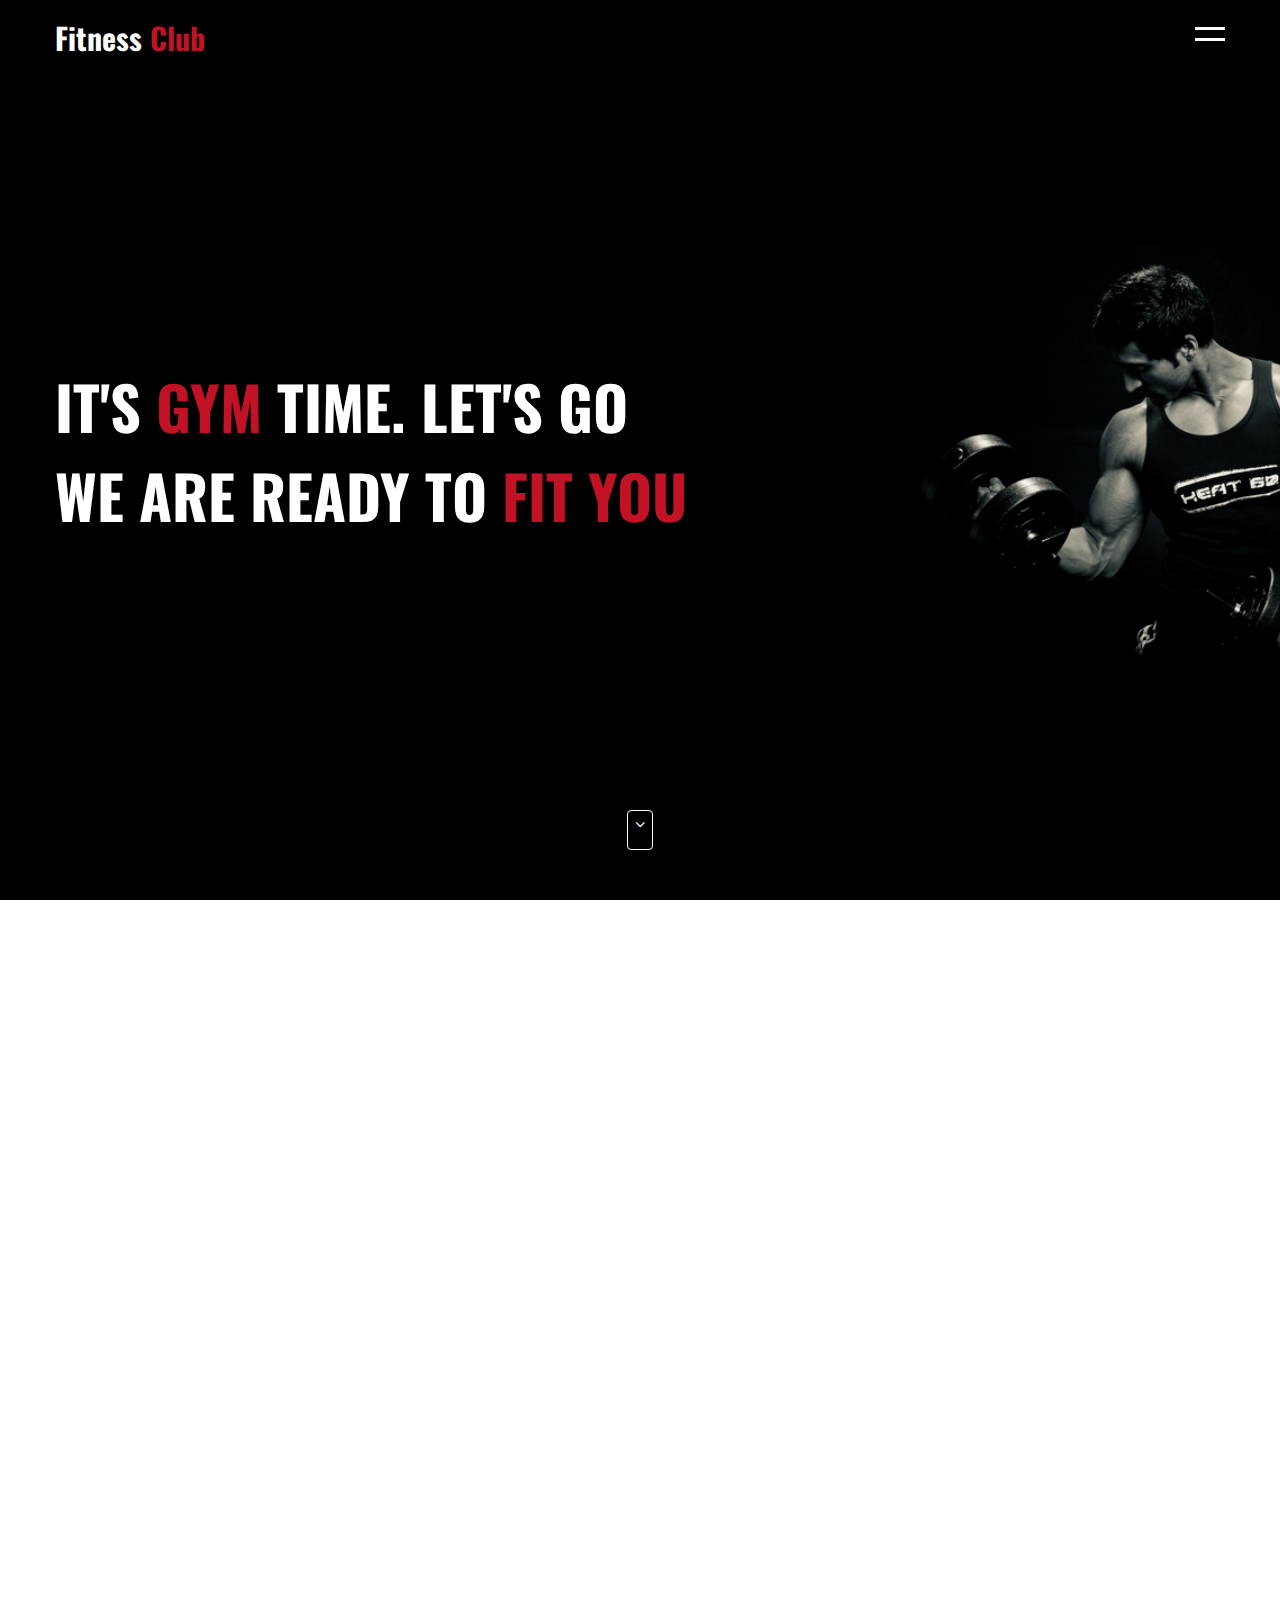
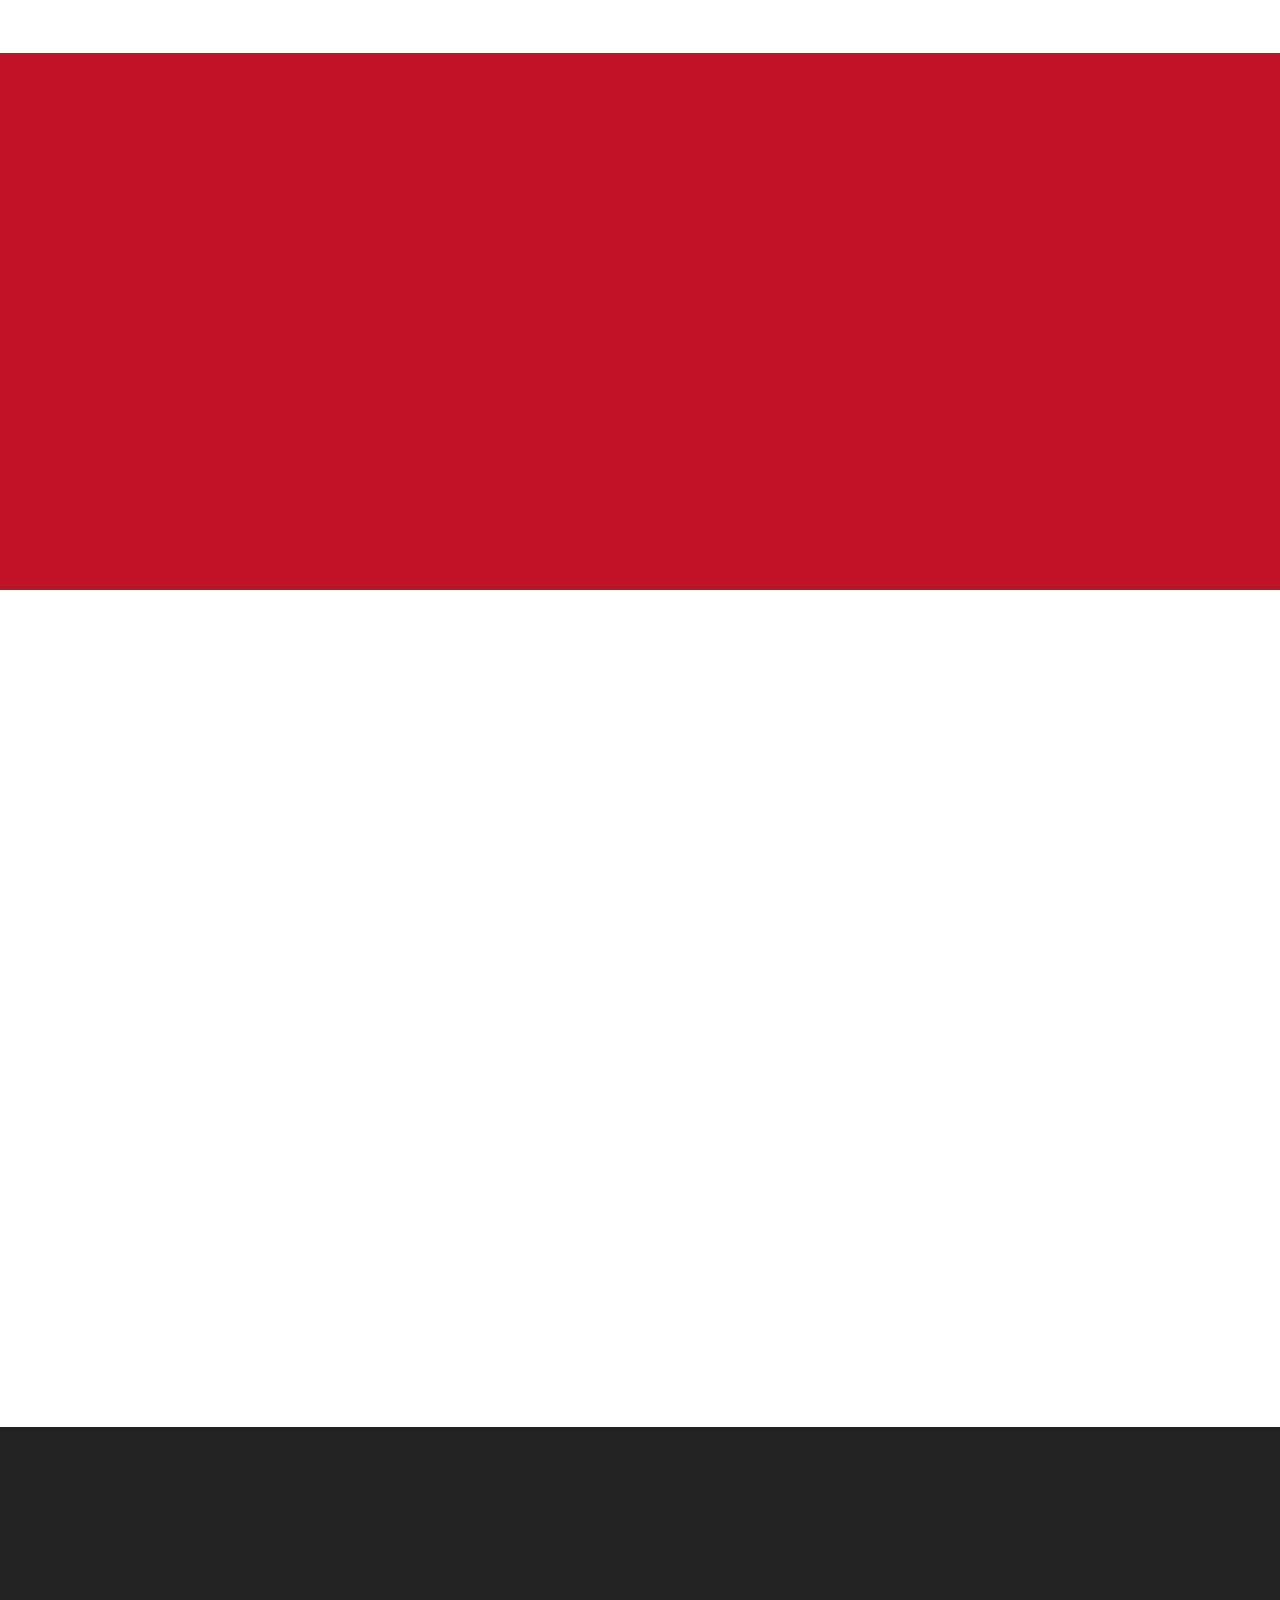
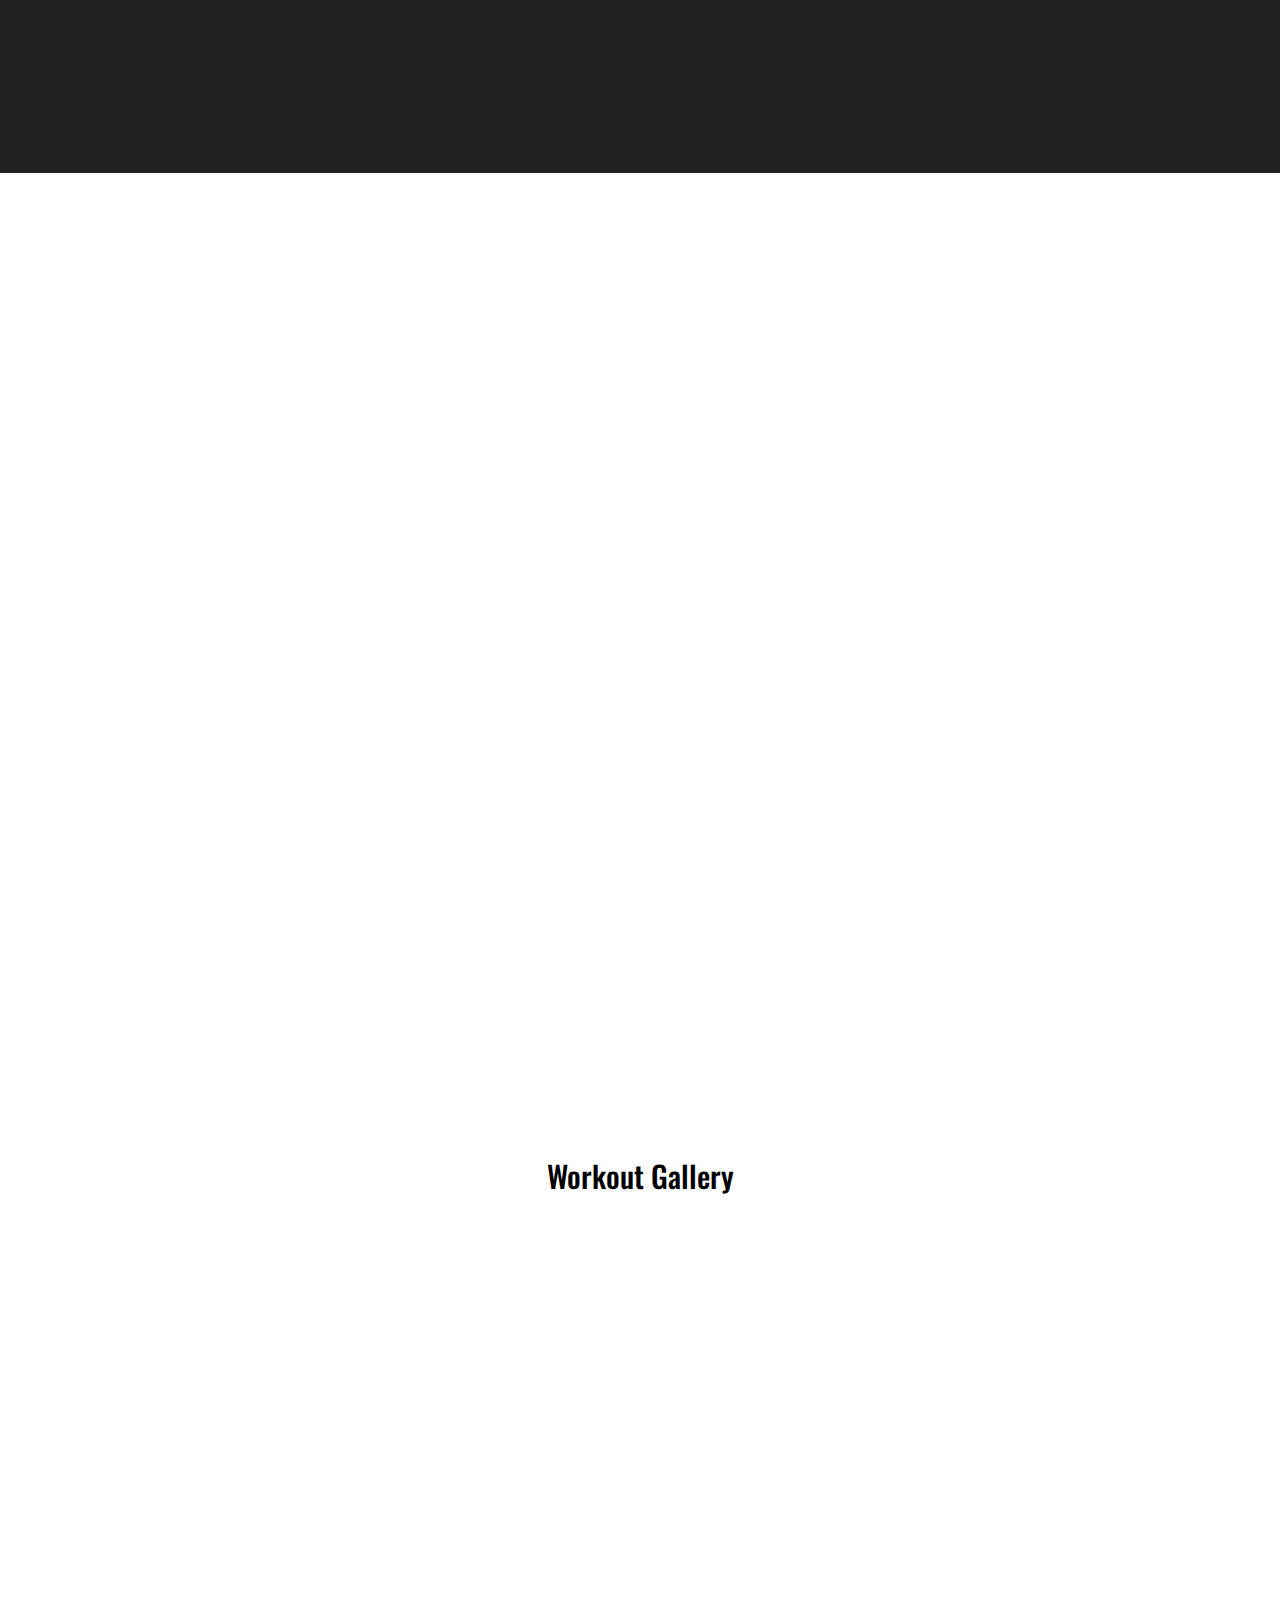
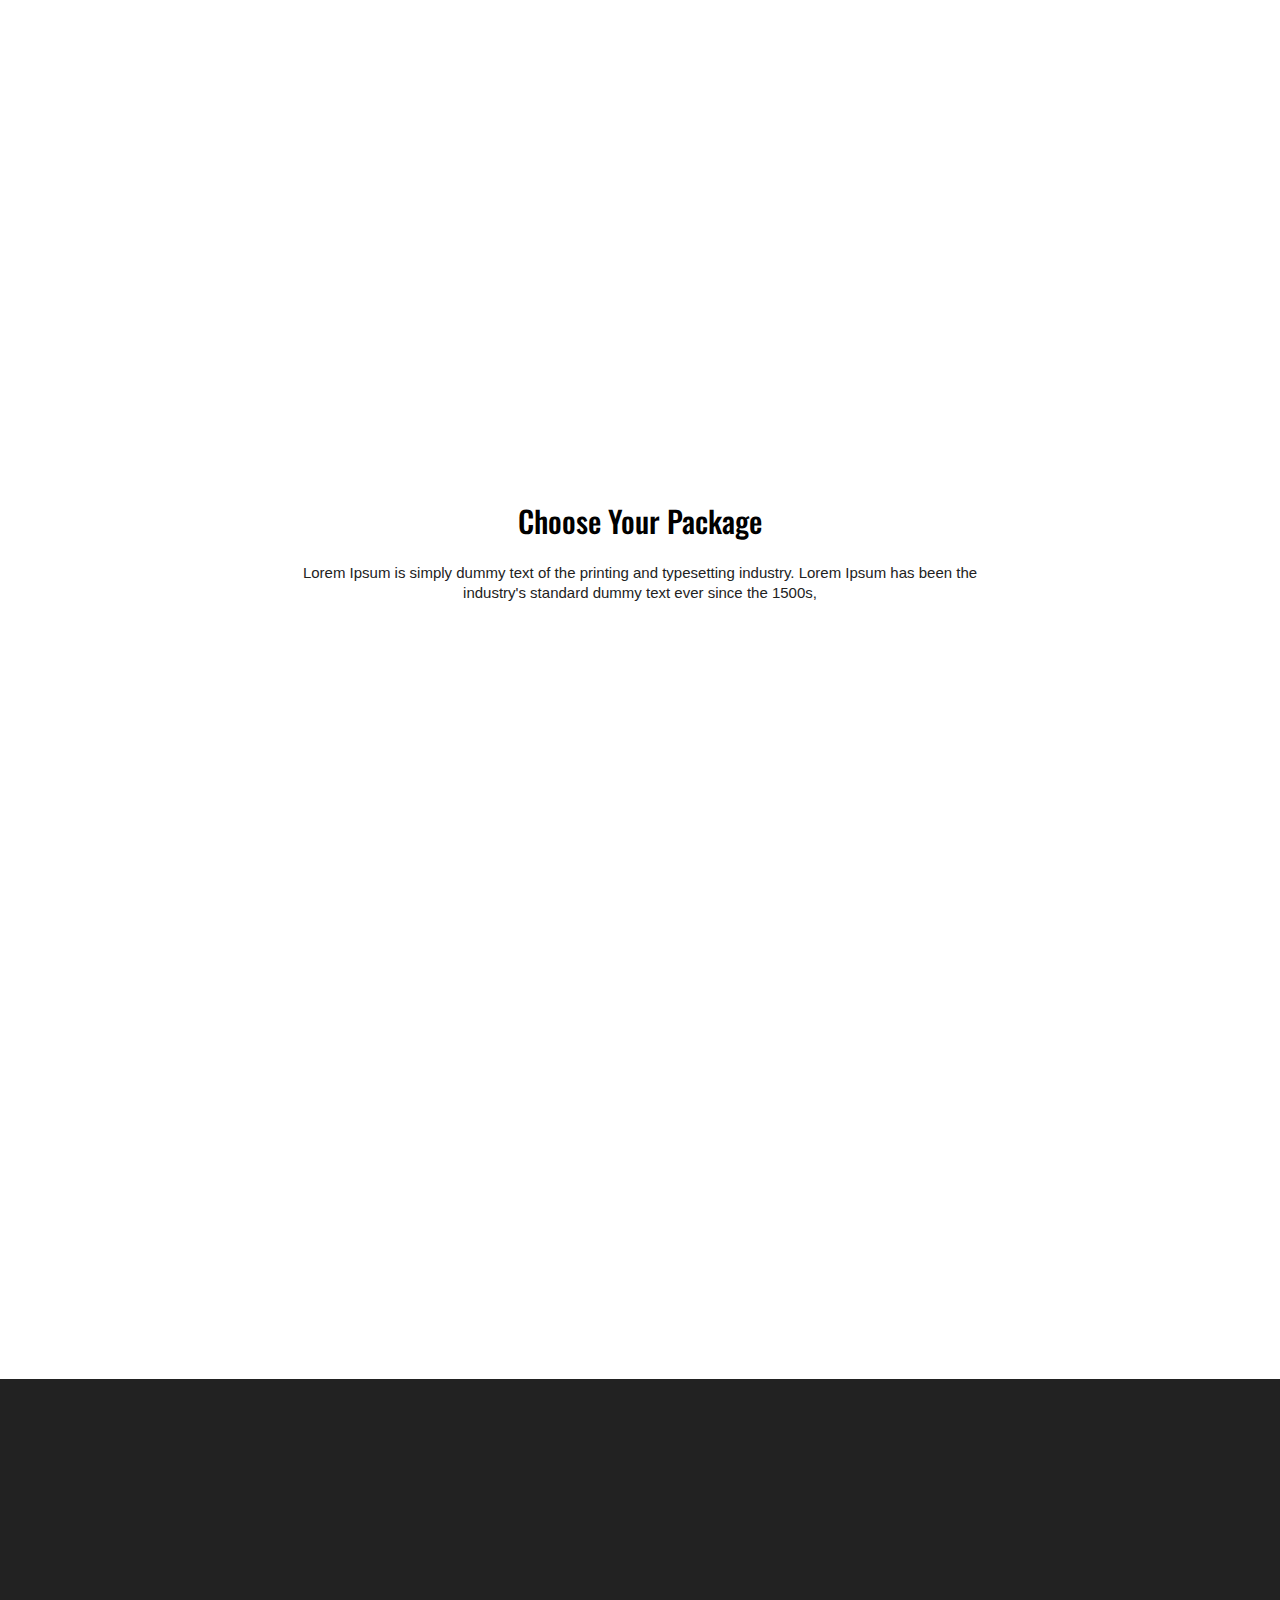
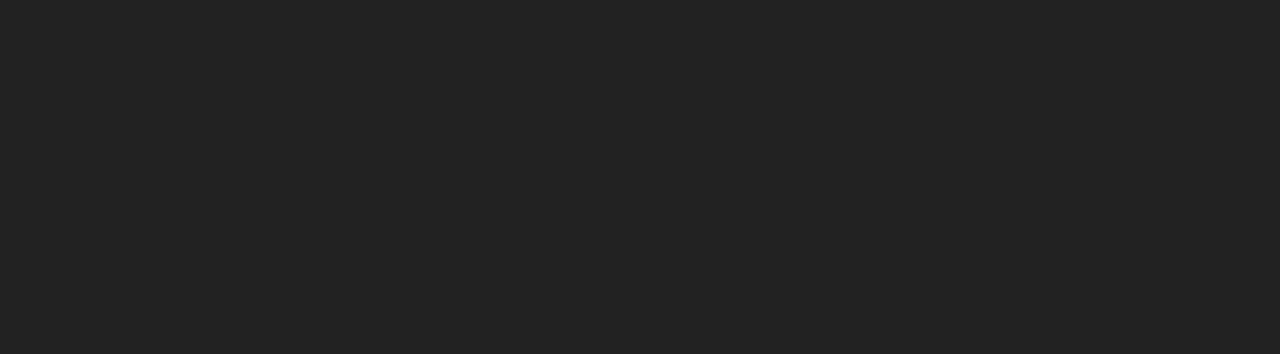
<file: gym websites'/fittness-club.html>
<!DOCTYPE html>
<html>
<head>
	<title>Gym Website Template</title>
	<meta name="viewport" content="width=device-width, initial-scale=1">
  <link rel="stylesheet" href="css/animate.css">
	<link rel="stylesheet" type="text/css" href="css/style.css">
  <style>
    .wow:first-child {
      visibility: hidden;
    }
  </style>
  
</head>
<body>
 
 <!-- Start Header  -->
 <header>
 	 <div class="container">
 	 	<div class="logo">
 	 		 <a href="">Fitness <span>Club</span></a>
 	 	</div>
 	 	<a href="javascript:void(0)" class="ham-burger">
 	       <span></span>	
 	       <span></span>
 	 	</a>
 	 	<div class="nav">
 	 		<ul>
 	 			<li><a href="#home">Home</a></li>
 	 			<li><a href="#about">About</a></li>
 	 			<li><a href="#service">Services</a></li>
 	 			<li><a href="#classes">Classes</a></li>
 	 			<li><a href="#schedule">Schedule</a></li>
 	 			<li><a href="#price">Price</a></li>
 	 			<li><a href="#contact">Contact</a></li>
 	 		</ul>
 	 	</div>
 	 </div>
 </header>
 <!-- End Header  -->

  <!-- Start Home -->
  <section class="home wow flash" id="home">
  	 <div class="container">
  	 	  <h1 class="wow slideInLeft" data-wow-delay="1s">It's <span>gym</span> time. Let's go</h1>
  	 	  <h1 class="wow slideInRight" data-wow-delay="1s">We are ready to <span>fit you</span></h1>
  	 </div>
  	  <!-- go down -->
  	      <a href="#about" class="go-down">
  	      	  <i class="fa fa-angle-down" aria-hidden="true"></i>
  	      </a>
  	  <!-- go down -->

  </section>
  <!-- End Home -->


 <!-- Start About -->
  <section class="about" id="about">
  	  <div class="container">
  	  	  <div class="content">
  	  	  	   <div class="box wow bounceInUp">
  	  	  	   	   <div class="inner">
  	  	  	   	   	   <div class="img">
  	  	  	   	   	   	  <img src="images/about1.jpg" alt="about" />
  	  	  	   	   	   </div>
                       <div class="text">
                       	   <h4>Free Consultation</h4>
                       	   <p>Lorem Ipsum is simply dummy text of the printing and typesetting industry. Lorem Ipsum has been the industry's standard dummy text ever since the 1500s, when an unknown printer took a galley of type and scrambled it to make a type specimen book. It has survived not only five centuries</p>
                       </div>
  	  	  	   	   </div>
  	  	  	   </div>
  	  	  	   	<div class="box wow bounceInUp" data-wow-delay="0.2s">
  	  	  	   	   <div class="inner">
  	  	  	   	   	   <div class="img">
  	  	  	   	   	   	  <img src="images/about2.jpg" alt="about" />
  	  	  	   	   	   </div>
                       <div class="text">
                       	   <h4>Best Training</h4>
                       	   <p>Lorem Ipsum is simply dummy text of the printing and typesetting industry. Lorem Ipsum has been the industry's standard dummy text ever since the 1500s, when an unknown printer took a galley of type and scrambled it to make a type specimen book. It has survived not only five centuries</p>
                       </div>
  	  	  	   	   </div>
  	  	  	   </div>
  	  	  	   <div class="box wow bounceInUp" data-wow-delay="0.4s">
  	  	  	   	   <div class="inner">
  	  	  	   	   	   <div class="img">
  	  	  	   	   	   	  <img src="images/about3.jpg" alt="about" />
  	  	  	   	   	   </div>
                       <div class="text">
                       	   <h4>Build Perfect Body</h4>
                       	   <p>Lorem Ipsum is simply dummy text of the printing and typesetting industry. Lorem Ipsum has been the industry's standard dummy text ever since the 1500s, when an unknown printer took a galley of type and scrambled it to make a type specimen book. It has survived not only five centuries</p>
                       </div>
  	  	  	   	   </div>
  	  	  	   </div>
  	  	  </div>
  	  </div>
  </section>
 <!-- End About -->


 <!-- Start Service -->
 <section class="service" id="service">
 	<div class="container">
 		 <div class="content">
 		 	  <div class="text box wow slideInLeft">
                  <h2>Services</h2>
                  <p>Lorem Ipsum is simply dummy text of the printing and typesetting industry. Lorem Ipsum has been the industry's standard dummy text ever since the 1500s, when an unknown printer took a galley of type and scrambled it to make a type specimen book. It has survived not only five centuries</p>
                  <p>Lorem Ipsum is simply dummy text of the printing and typesetting industry. Lorem Ipsum has been the industry's standard dummy text ever since the 1500s, when an unknown printer took a galley of type and scrambled it to make a type specimen book. It has survived not only five centuries</p>
                  <a href="" class="btn">Start Now</a>
 		 	  </div>
 		 	  <div class="accordian box wow slideInRight">
 		 	  	    <div class="accordian-container active">
 		 	  	    	<div class="head">
 		 	  	    		<h4>Cardiovascular Equipment</h4>
 		 	  	    		<span class="fa fa-angle-down"></span>
 		 	  	    	</div>
 		 	  	    	<div class="body">
 		 	  	    		<p>Lorem Ipsum is simply dummy text of the printing and typesetting industry. Lorem Ipsum has been the industry's standard dummy text ever since the 1500s, when an unknown printer took a galley of type and scrambled it to make a type specimen book. It has survived not only five centuries</p>
 		 	  	    	</div>
 		 	  	    </div>
 		 	  	    <div class="accordian-container">
 		 	  	    	<div class="head">
 		 	  	    		<h4>Strength Training Equipment</h4>
 		 	  	    		<span class="fa fa-angle-up"></span>
 		 	  	    	</div>
 		 	  	    	<div class="body">
 		 	  	    		<p>Lorem Ipsum is simply dummy text of the printing and typesetting industry. Lorem Ipsum has been the industry's standard dummy text ever since the 1500s, when an unknown printer took a galley of type and scrambled it to make a type specimen book. It has survived not only five centuries</p>
 		 	  	    	</div>
 		 	  	    </div>
 		 	  	    <div class="accordian-container">
 		 	  	    	<div class="head">
 		 	  	    		<h4>Group Fitness Class</h4>
 		 	  	    		<span class="fa fa-angle-up"></span>
 		 	  	    	</div>
 		 	  	    	<div class="body">
 		 	  	    		<p>Lorem Ipsum is simply dummy text of the printing and typesetting industry. Lorem Ipsum has been the industry's standard dummy text ever since the 1500s, when an unknown printer took a galley of type and scrambled it to make a type specimen book. It has survived not only five centuries</p>
 		 	  	    	</div>
 		 	  	    </div>
 		 	  	    <div class="accordian-container">
 		 	  	    	<div class="head">
 		 	  	    		<h4>Other Services</h4>
 		 	  	    		<span class="fa fa-angle-up"></span>
 		 	  	    	</div>
 		 	  	    	<div class="body">
 		 	  	    		<p>Lorem Ipsum is simply dummy text of the printing and typesetting industry. Lorem Ipsum has been the industry's standard dummy text ever since the 1500s, when an unknown printer took a galley of type and scrambled it to make a type specimen book. It has survived not only five centuries</p>
 		 	  	    	</div>
 		 	  	    </div>
 		 	  </div>
 		 </div>
 	</div>
 </section>
 <!-- End Service -->

<!-- Start Classes -->
<section class="classes" id="classes">
	<div class="container">
		 <div class="content">
		 	  <div class="box img wow slideInLeft">
		 	  	 <img src="images/class2.png" alt="classes" />
		 	  </div>
		 	  <div class="box text wow slideInRight">
		 	  	 <h2>Our Classes</h2>
		 	  	 <p>Lorem Ipsum is simply dummy text of the printing and typesetting industry. Lorem Ipsum has been the industry's standard dummy text ever since the 1500s, when an unknown printer took a galley of type and scrambled it to make a type specimen book. It has survived not only five centuries,</p>
		 	  	<div class="class-items">
		 	  	 <div class="item wow bounceInUp">
                     <div class="item-img">
                     	 <img src="images/class1.jpg" alt="classes" />
                     	 <div class="price">
                     	 	 $99
                     	 </div>
                     </div>
                     <div class="item-text">
                     	  <h4>Stretching Training</h4>
                     	  <p>Lorem Ipsum is simply dummy text of the printing and typesetting industry.</p>
                     	  <a href="">Get Details</a>
                     </div>
		 	  	 </div>
		 	  	 <div class="item wow bounceInUp">
                     <div class="item-text">
                     	  <h4>Stretching Training</h4>
                     	  <p>Lorem Ipsum is simply dummy text of the printing and typesetting industry.</p>
                     	  <a href="">Get Details</a>
                     </div>
                     <div class="item-img">
                     	 <img src="images/class1.jpg" alt="classes" />
                     	 <div class="price">
                     	 	 $99
                     	 </div>
                     </div>
		 	  	 </div>
		 	  	</div>
		 	  </div>
		 </div>
	</div>
</section>
<!-- End Classes -->

<!-- Start Today -->
 <section class="start-today">
 	<div class="container">
 		 <div class="content">
 		 	  <div class="box text wow slideInLeft">
 		 	  	 <h2>Start Your Training Today</h2>
 		 	  	 <p>Lorem Ipsum is simply dummy text of the printing and typesetting industry. Lorem Ipsum has been the industry's standard dummy text ever since the 1500s, when an unknown printer took a galley of type and scrambled it to make a type specimen book. It has survived not only five centuries,</p>
 		 	  	 <a href="" class="btn">Start Now</a>
 		 	  </div>
 		 	  <div class="box img wow slideInRight">
 		 	  	 <img src="images/gallery4.jpg" alt="start today" />
 		 	  </div>

 		 </div>
 	</div>
 </section>
<!-- End Start Today -->

<!-- Start Schedule -->
  <section class="schedule" id="schedule">
  	 <div class="container">
  	 	  <div class="content">
  	 	  	   <div class="box text wow slideInLeft">
  	 	  	   	   <h2>Classes Schedule</h2>
  	 	  	   	   <p>
  	 	  	   	   	Lorem Ipsum is simply dummy text of the printing and typesetting industry. Lorem Ipsum has been the industry's standard dummy text ever since the 1500s, when an unknown printer took a galley of type and scrambled it to make a type specimen book. It has survived not only five centuries,
  	 	  	   	   </p>
  	 	  	   	   <img src="images/schedule1.png" alt="schedule" />
  	 	  	   </div>
  	 	  	   <div class="box timing wow slideInRight">
                   <table class="table">
                   	 <tbody>
                   	 	<tr>
                   	 		<td class="day">Monday</td>
                   	 		<td><strong>9:00 AM</strong></td>
                   	 		<td>Body Building <br/> 9:00 to 10:00 AM</td>
                   	 		<td>Room No:210</td>
                   	 	</tr>
                   	 	<tr>
                   	 		<td class="day">Tuesday</td>
                   	 		<td><strong>9:00 AM</strong></td>
                   	 		<td>Body Building <br/> 9:00 to 10:00 AM</td>
                   	 		<td>Room No:210</td>
                   	 	</tr>
                   	 	<tr>
                   	 		<td class="day">Wednesday</td>
                   	 		<td><strong>9:00 AM</strong></td>
                   	 		<td>Body Building <br/> 9:00 to 10:00 AM</td>
                   	 		<td>Room No:210</td>
                   	 	</tr>
                   	 	<tr>
                   	 		<td class="day">Thursday</td>
                   	 		<td><strong>9:00 AM</strong></td>
                   	 		<td>Body Building <br/> 9:00 to 10:00 AM</td>
                   	 		<td>Room No:210</td>
                   	 	</tr>
                   	 	<tr>
                   	 		<td class="day">Friday</td>
                   	 		<td><strong>9:00 AM</strong></td>
                   	 		<td>Body Building <br/> 9:00 to 10:00 AM</td>
                   	 		<td>Room No:210</td>
                   	 	</tr>
                   	 	<tr>
                   	 		<td class="day">Saturday</td>
                   	 		<td><strong>9:00 AM</strong></td>
                   	 		<td>Body Building <br/> 9:00 to 10:00 AM</td>
                   	 		<td>Room No:210</td>
                   	 	</tr>
                   	 </tbody>
                   </table>
  	 	  	   </div>
  	 	  </div>
  	 </div>
  </section>
<!-- End Schedule -->

<!-- Start Gallery -->
  <section class="gallery" id="gallery">
  	 <h2>Workout Gallery</h2>
  	<div class="content">
  		 <div class="box wow slideInLeft">
  		 	 <img src="images/gallery1.jpg" alt="gallery" />
  		 </div>
  		 <div class="box wow slideInRight">
  		 	 <img src="images/gallery2.jpg" alt="gallery" />
  		 </div>
  		 <div class="box wow slideInLeft">
  		 	 <img src="images/gallery3.jpg" alt="gallery" />
  		 </div>
  		 <div class="box wow slideInRight">
  		 	 <img src="images/gallery4.jpg" alt="gallery" />
  		 </div>
  	</div>
  </section>
<!-- End Gallery -->

 <!-- Start Price -->
  <section class="price-package" id="price">
  	 <div class="container">
  	 	  <h2>Choose Your Package</h2>
  	 	  <p class="title-p">Lorem Ipsum is simply dummy text of the printing and typesetting industry. Lorem Ipsum has been the industry's standard dummy text ever since the 1500s, </p>
  	 	  <div class="content">
  	 	  	  <div class="box wow bounceInUp">
  	 	  	  	  <div class="inner">
  	 	  	  	  	   <div class="price-tag">
  	 	  	  	  	   	  $59/Month
  	 	  	  	  	   </div>
  	 	  	  	  	   <div class="img">
  	 	  	  	  	   	 <img src="images/price1.jpg" alt="price" />
  	 	  	  	  	   </div>
  	 	  	  	  	   <div class="text">
  	 	  	  	  	   	  <h3>Body Building Training</h3>
  	 	  	  	  	   	  <p>Get Free WiFi</p>
  	 	  	  	  	   	  <p>Month to Month</p>
  	 	  	  	  	   	  <p>No Time Restrictions</p>
  	 	  	  	  	   	  <p>Gym and Cardio</p>
  	 	  	  	  	   	  <p>Service Locker Rooms</p>
  	 	  	  	  	   	  <a href="" class="btn">Join Now</a>
  	 	  	  	  	   </div>
  	 	  	  	  </div>
  	 	  	  </div>
  	 	  	  <div class="box wow bounceInUp" data-wow-delay="0.2s">
  	 	  	  	  <div class="inner">
  	 	  	  	  	   <div class="price-tag">
  	 	  	  	  	   	  $69/Month
  	 	  	  	  	   </div>
  	 	  	  	  	   <div class="img">
  	 	  	  	  	   	 <img src="images/price2.jpg" alt="price" />
  	 	  	  	  	   </div>
  	 	  	  	  	   <div class="text">
  	 	  	  	  	   	  <h3>Body Building Training</h3>
  	 	  	  	  	   	  <p>Get Free WiFi</p>
  	 	  	  	  	   	  <p>Month to Month</p>
  	 	  	  	  	   	  <p>No Time Restrictions</p>
  	 	  	  	  	   	  <p>Gym and Cardio</p>
  	 	  	  	  	   	  <p>Service Locker Rooms</p>
  	 	  	  	  	   	  <a href="" class="btn">Join Now</a>
  	 	  	  	  	   </div>
  	 	  	  	  </div>
  	 	  	  </div>
  	 	  	  <div class="box wow bounceInUp" data-wow-delay="0.4s">
  	 	  	  	  <div class="inner">
  	 	  	  	  	   <div class="price-tag">
  	 	  	  	  	   	  $99/Month
  	 	  	  	  	   </div>
  	 	  	  	  	   <div class="img">
  	 	  	  	  	   	 <img src="images/price3.jpg" alt="price" />
  	 	  	  	  	   </div>
  	 	  	  	  	   <div class="text">
  	 	  	  	  	   	  <h3>Body Building Training</h3>
  	 	  	  	  	   	  <p>Get Free WiFi</p>
  	 	  	  	  	   	  <p>Month to Month</p>
  	 	  	  	  	   	  <p>No Time Restrictions</p>
  	 	  	  	  	   	  <p>Gym and Cardio</p>
  	 	  	  	  	   	  <p>Service Locker Rooms</p>
  	 	  	  	  	   	  <a href="" class="btn">Join Now</a>
  	 	  	  	  	   </div>
  	 	  	  	  </div>
  	 	  	  </div>
  	 	  </div>
  	 </div>
  </section>
 <!-- End Price -->

 <!-- Start Contact -->
  <section class="contact" id="contact">
     <div class="container">
        <div class="content">
            <div class="box form wow slideInLeft">
               <form>
                  <input type="text" placeholder="Enter Name">
                  <input type="text" placeholder="Enter Email">
                  <input type="text" placeholder="Enter Mobile">
                  <textarea placeholder="Enter Message"></textarea>
                  <button type="submit">Send Message</button>
               </form>
            </div>
            <div class="box text wow slideInRight">
                 <h2>Get Connected with Gym</h2>
                  <p class="title-p">Lorem Ipsum is simply dummy text of the printing and typesetting industry. Lorem Ipsum has been the industry's standard dummy text ever since the 1500s.</p>
                  <div class="info">
                      <ul>
                          <li><span class="fa fa-map-marker"></span> Gali Gate no 7 Malad Mummbai</li>
                          <li><span class="fa fa-phone"></span> 91 9999999999</li>
                          <li><span class="fa fa-envelope"></span> info@gym.com</li>
                      </ul>
                  </div>
                  <div class="social">
                       <a href=""><span class="fa fa-facebook"></span></a>
                       <a href=""><span class="fa fa-linkedin"></span></a>
                       <a href=""><span class="fa fa-skype"></span></a>
                       <a href=""><span class="fa fa-youtube-play"></span></a>
                  </div>

                  <div class="copy">
                      PowerBy &copy; The Mustakim
                  </div>
            </div>
        </div>
     </div>
  </section>
 <!-- End Contact -->



 <!-- jquery -->

 <script src="https://ajax.googleapis.com/ajax/libs/jquery/3.4.1/jquery.min.js"></script>
<script>
	$(document).ready(function(){

      $(".ham-burger, .nav ul li a").click(function(){
       
        $(".nav").toggleClass("open")

        $(".ham-burger").toggleClass("active");
      })      
      $(".accordian-container").click(function(){
      	$(".accordian-container").children(".body").slideUp();
      	$(".accordian-container").removeClass("active")
      	$(".accordian-container").children(".head").children("span").removeClass("fa-angle-down").addClass("fa-angle-up")
      	$(this).children(".body").slideDown();
      	$(this).addClass("active")
      	$(this).children(".head").children("span").removeClass("fa-angle-up").addClass("fa-angle-down")
      })

       $(".nav ul li a, .go-down").click(function(event){
         if(this.hash !== ""){

              event.preventDefault();

              var hash=this.hash; 

              $('html,body').animate({
                scrollTop:$(hash).offset().top
              },800 , function(){
                 window.location.hash=hash;
              });

              // add active class in navigation
              $(".nav ul li a").removeClass("active")
              $(this).addClass("active")
         }
      })
})

</script>
<script src="js/wow.min.js"></script>
<script>
    wow = new WOW(
      {
        animateClass: 'animated',
        offset:       0,
      }
    );
    wow.init();
  </script>
</body>
</html>
</file>
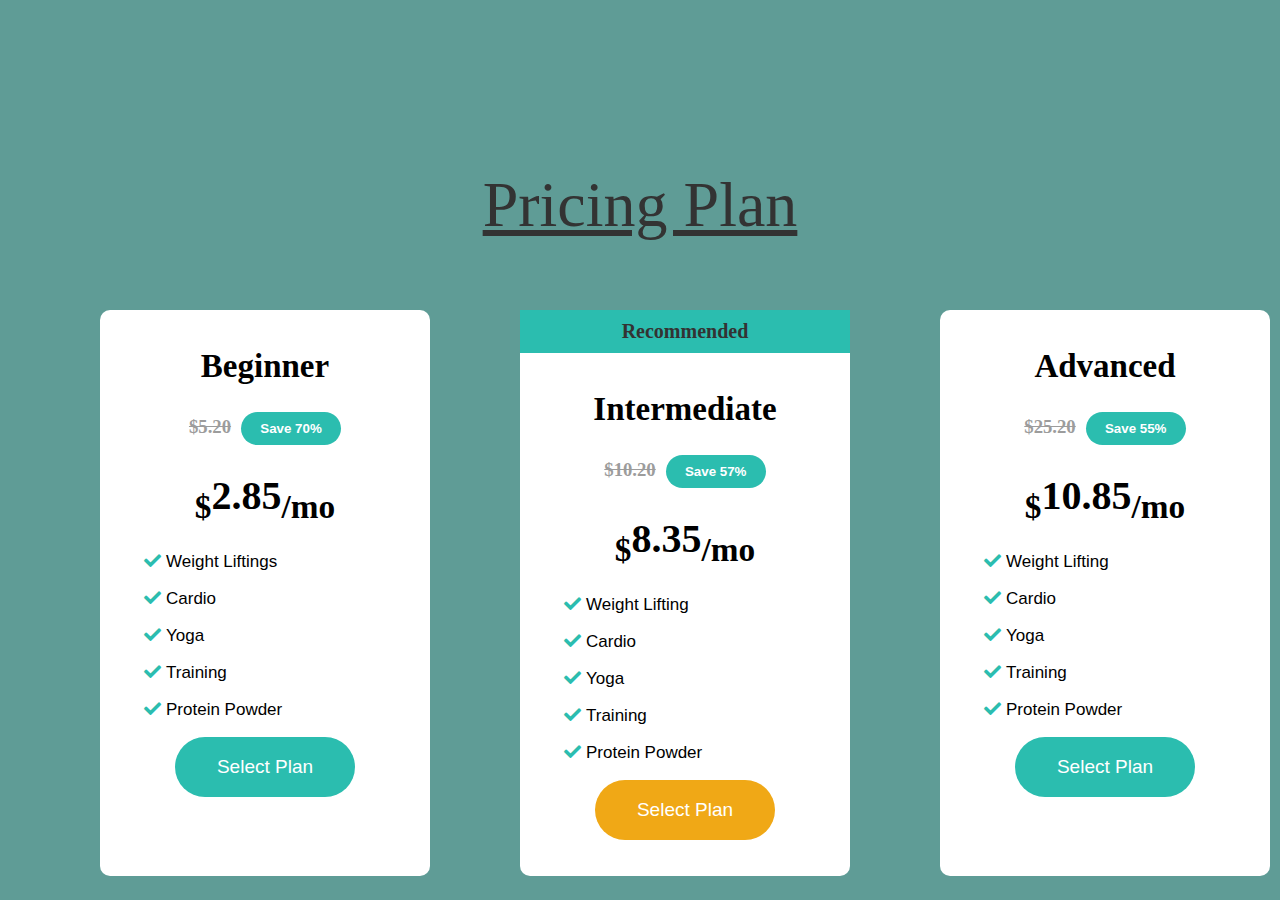
<file: gym websites'/Alternate extra Services and trainer pages if need/price pages/prising.html>
<!DOCTYPE html>
<html>
<head>
	<title>Pricing Table</title>
	<link rel="stylesheet" type="text/css" href="https://cdnjs.cloudflare.com/ajax/libs/font-awesome/5.15.1/css/all.min.css">
	<link rel="stylesheet" type="text/css" href="pricing.css">
</head>
<body>

	<div class="main">
		<div class="heading"><u>Pricing Plan</u></div>
<div class="cards">
	<div class="card">
		<h2>Beginner</h2>
		<h3><del>$5.20</del><button class="save">Save 70%</button></h3>
		<h1><sub>$</sub>2.85<sub>/mo</sub></h1>

		<p><i class="fas fa-check"></i>Weight Liftings</p>
		<p><i class="fas fa-check"></i>Cardio</p>
		<p><i class="fas fa-check"></i>Yoga</p>
		<p><i class="fas fa-check"></i>Training</p>
		<p><i class="fas fa-check"></i>Protein Powder</p>

		<button class="btn btn1">Select Plan</button>
		<br><br><br>
	</div>

	<div class="card">
		<div class="plan__spectial-text">Recommended</div>
		<h2>Intermediate</h2>
		<h3><del>$10.20</del><button class="save">Save 57%</button></h3>
		<h1><sub>$</sub>8.35<sub>/mo</sub></h1>

		<p><i class="fas fa-check"></i>Weight Lifting</p>
		<p><i class="fas fa-check"></i>Cardio</p>
		<p><i class="fas fa-check"></i>Yoga</p>
		<p><i class="fas fa-check"></i>Training</p>
		<p><i class="fas fa-check"></i>Protein Powder</p>

		<button class="btn btn2">Select Plan</button>
		<br><br><br>
	</div>

	<div class="card">
		<h2>Advanced</h2>
		<h3><del>$25.20</del><button class="save">Save 55%</button></h3>
		<h1><sub>$</sub>10.85<sub>/mo</sub></h1>

		<p><i class="fas fa-check"></i>Weight Lifting</p>
		<p><i class="fas fa-check"></i>Cardio</p>
		<p><i class="fas fa-check"></i>Yoga</p>
		<p><i class="fas fa-check"></i>Training</p>
		<p><i class="fas fa-check"></i>Protein Powder</p>

		<button class="btn btn3">Select Plan</button>
		<br><br><br>
	</div>
</div>

	</div>


</body>
</html>
</file>
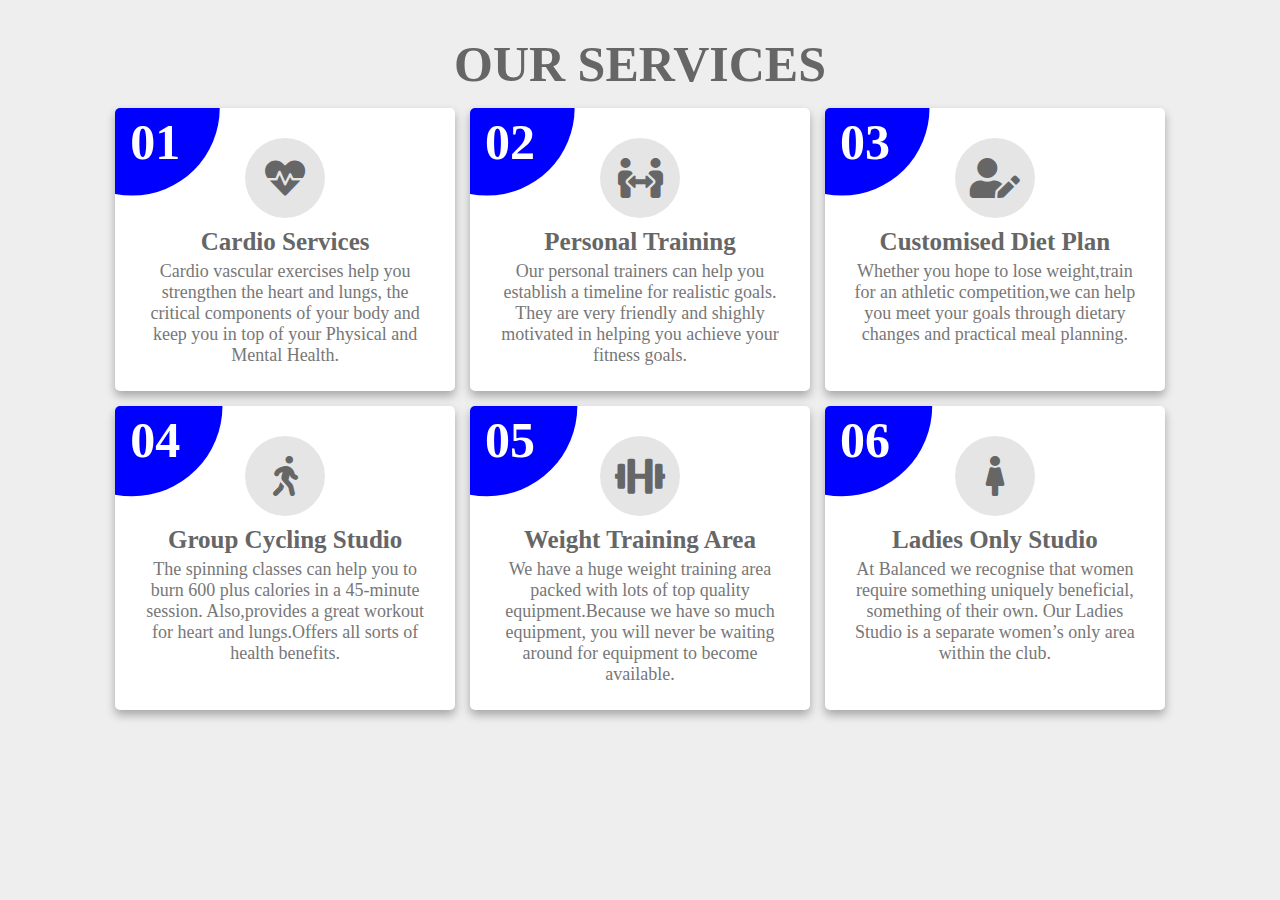
<file: gym websites'/Alternate extra Services and trainer pages if need/services/services.html>
<!DOCTYPE html>
<html lang="en">

<head>
    <meta charset="UTF-8">
    <meta http-equiv="X-UA-Compatible" content="IE=edge">
    <meta name="viewport" content="width=device-width, initial-scale=1.0">
    <title>Services</title>
    <link rel="stylesheet" href="https://cdnjs.cloudflare.com/ajax/libs/font-awesome/5.15.4/css/all.min.css" />
    <link rel="stylesheet" href="servicesstyle.css">
</head>

<body>
    <div class="container">
        <h3 class="title">Our Services</h3>
        <div class="box-container">
            <div class="box">
                <span class="number">01</span>
                <i class="fas fa-heartbeat"></i>
                <h3>Cardio Services</h3>
                <p>Cardio vascular exercises help you strengthen the heart and lungs, the critical components of your body and keep you in top of your Physical and Mental Health.</p>
            </div>
            <div class="box">
                <span class="number">02</span>
                <i class="fas fa-people-arrows"></i>
                <h3>Personal Training</h3>
                <p>Our personal trainers can help you establish a timeline for realistic goals. They are very friendly and shighly motivated in helping you achieve your fitness goals.</p>
            </div>
            <div class="box">
                <span class="number">03</span>
                <i class="fas fa-user-edit"></i>
                <h3>Customised Diet Plan</h3>
                <p>Whether you hope to lose weight,train for an athletic competition,we can help you meet your goals through dietary changes and practical meal planning.</p>
            </div>
            <div class="box">
                <span class="number">04</span>
                <i class="fas fa-walking"></i>
                <h3>Group Cycling Studio</h3>
                <p>The spinning classes can help you to burn 600 plus calories in a 45-minute session. Also,provides a great workout for heart and lungs.Offers all sorts of health benefits.</p>
            </div>
            <div class="box">
                <span class="number">05</span>
                <i class="fas fa-dumbbell"></i>
                <h3>Weight Training Area</h3>
                <p>We have a huge weight training area packed with lots of top quality equipment.Because we have so much equipment, you will never be waiting around for equipment to become available.</p>
            </div>
            <div class="box">
                <span class="number">06</span>
                <i class="fas fa-female"></i>
                <h3>Ladies Only Studio</h3>
                <p>At Balanced we recognise that women require something uniquely beneficial, something of their own. Our Ladies Studio is a separate women’s only area within the club.</p>
            </div>
        </div>
    </div>
</body>

</html>
</file>
<file: gym websites'/Alternate extra Services and trainer pages if need/price pages/pricing.css>
/*Styling for Pricing Plan*/

body{
	font-family: "Comic Sans MS", cursive;
	background: rgb(95,156,150);
}

.heading{
    display: inline-block;
    color: #333;
    margin: 2rem 0;
    padding: 1rem 0;
    padding-top: 8rem;
    font-size: 4rem;
	text-align: center;
    border-bottom: .2rem solid var(--orange);
}
.main{
	display: flex;
	flex-direction: column;
}
.card{
	margin-top: 20px;
	background: #fff;
	width: 330px;
	height: auto;
	text-align: center;
	float: left;
	margin-left: 90px;
	border-radius: 10px;
	transition: .5s ease-in-out;
}

.card:hover{
	cursor: pointer;
	box-shadow: 0px 3px 46px -2px rgba(0,0,0,0.61);
}

h2{
	font-weight: bold;
	font-size: 33px;
	margin-top: 38px;
}

del{
	color: #9c9c9c;
}

.save{
	margin-left: 10px;
	background-color: #2bbdaf;
	outline: none;
	color: white;
	border: none;
	height: 33px;
	width: 100px;
	border-radius: 20px;
	font-weight: bold;
}

h1{
	font-weight: bold;
	margin-bottom: 26px;
	font-size: 40px;
}

p{
	font-family: sans-serif;
	text-align: left;
	margin-left: 44px;
	font-size: 17px;
}

.fa-check{
	margin-right: 5px;
	color: #2bbdaf;
}

.btn{
	height: 60px;
	width: 180px;
	color: white;
	border: none;
	border-radius: 30px;
	font-size: 19px;
	font-weight: normal;
	transition: .5s ease-in-out;
	cursor: pointer;
}

.btn1{
	background-color: #2bbdaf;
}
.btn1:hover{
	background-color: #098074;
}

.btn2{
	background-color: #f0a816;
}
.btn2:hover{
	background-color: #c48710;
}

.btn3{
	background-color: #2bbdaf;
}
.btn3:hover{
	background-color: #098074;
}
.cards{
	display: flex;
	justify-content: center;
	
	align-content: center;
}

.plan__spectial-text{
	padding: 10px;
	text-align: center;
	font-weight: bold;
	color: #333;
	background: #2bbdaf;
	box-shadow: #9c9c9c;
	font-size: 20px;
}
</file>
<file: gym websites'/Alternate extra Services and trainer pages if need/services/servicesstyle.css>
*{
    margin: 0;
    padding: 0;
    box-sizing: border-box;
    transition: all .2s linear;
}

.container{
    min-height: 100vh;
    padding: 20px 9%;
    background: #eee;
    padding-bottom: 80px;
}

.container .title{
    text-align: center;
    color: #666;
    font-size: 50px;
    padding: 15px 0;
    text-transform: uppercase;
}

.container .box-container{
    display: flex;
    flex-wrap: wrap;
    gap: 15px;
}

.container .box-container .box{
    flex: 1 1 305px;
    text-align: center;
    background: #fff;
    padding: 20px;
    border-radius: 5px;
    box-shadow: 0 5px 10px rgb(0, 0,0,.3);
    cursor: pointer;
    position: relative;
    overflow: hidden;
    z-index: 0;
}

.container .box-container .box i{
    font-size: 40px;
    height: 80px;
    width: 80px;
    line-height: 80px;
    background: rgba(0, 0, 0, .1);
    border-radius: 50%;
    margin: 10px 0;
    color: #666;
}

.container .box-container .box h3{
    font-size: 25px;
    color: #666;
}

.container .box-container .box p{
    font-size: 18px;
    color: #777;
    padding: 5px;
}

.container .box-container .box .number{
    position: absolute;
    top: 5px;
    left: 15px;
    font-weight: bolder;
    font-size: 50px;
    color: #fff;
}

.container .box-container .box::before{
    content: "";
    position: absolute;
    top: 0;
    left: 0;
    height: 100%;
    width: 100%;
    z-index: -1;
    transition: .3s linear;
    background: blue;
    clip-path: circle(28% at 5% 0);
}

.container .box-container .box:hover::before{
    clip-path: circle(100%);
}

.container .box-container .box:hover > *{
    color: #fff;
}
</file>
<file: gym websites'/css/style.css>
@import url('https://fonts.googleapis.com/css?family=Oswald:300,400,500,600,700&display=swap');
@import url('https://stackpath.bootstrapcdn.com/font-awesome/4.7.0/css/font-awesome.min.css');
@import url('https://fonts.googleapis.com/css?family=Open+Sans&display=swap');

body{
	margin:0;
	padding:0;
	overflow-x: hidden;
}

*{
	box-sizing: border-box;
	margin:0;
	padding:0;
	font-family: 'Oswald', sans-serif;
}

/*Header*/

header{
	position:fixed;
	left: 0px;
	top:0px;
	width: 100%;
	z-index: 10;
	background-color: #000000;
	padding:15px 15px;
}
header .container{
	-webkit-display: flex;
	display: flex;
	justify-content: space-between;
	align-items: center;
}

header .logo a{
	font-size: 30px;
	text-decoration: none;
	color:#ffffff;
	font-weight: 700;
}
header .logo a span{
	color:#c11325;
}
header .nav{
	position: fixed;
	background-color: #c11325;
	width: 280px;
	top:0;
	right:0;
	height: 100%;
	z-index: 99;
	padding:100px 0px 15px; 
	-webkit-transform: translateX(100%);
	transform: translateX(100%);
	-webkit-transition: transform .5s ease;
    transition: transform .5s ease;
}
header .nav.open{
	-webkit-transform: translateX(0);
	transform: translateX(0);
}
header .nav ul{
	list-style: none;
	margin:0;
	padding:0px;
}
header .nav ul li{
display: block;
}
header .nav ul li a{
	text-decoration: none;
	font-size: 30px;
	font-weight: 400;
    color:#ffffff;
    display: block;
    position: relative;
    padding:10px 30px;
}
header .nav ul li a.active::before{
	content: '';
	position: absolute;
	left:0px;
	top:0px;
	height: 100%;
	width:100%;
	background-color:#000000;
	opacity:.2;
	-webkit-transition: width .5s ease;
	transition: width .5s ease;
	z-index: -1;
}
header .nav ul li a::before{
	content: '';
	position: absolute;
	left:0px;
	top:0px;
	height: 100%;
	width:0px;
	background-color:#000000;
	opacity:.2;
	-webkit-transition: width .5s ease;
	transition: width .5s ease;
	z-index: -1;
}
header .nav ul li a:hover::before{
	width: 100%;
}
header .ham-burger{
	display: inline-block;
	position: relative;
	z-index: 100;
}
header .ham-burger span{
	height: 3px;
	margin-bottom:8px;
	display: block;
	background-color:#ffffff;
	width:30px;
	-webkit-transition: transform .5s ease;
	transition: transform .5s ease;
}
header .ham-burger span:nth-child(1){
	transform-origin: left top;
}
header .ham-burger span:nth-child(2){
	transform-origin: left bottom;
}

header .ham-burger.active span:nth-child(1){
	-webkit-transform: rotate(45deg) translateY(-6px);
	transform: rotate(45deg) translateY(-6px);
}
header .ham-burger.active span:nth-child(2){
	-webkit-transform: rotate(-45deg) translateY(6px);
	transform: rotate(-45deg) translateY(6px)
}

.container{
	max-width: 1170px;
	margin: auto;
}

/*Home section*/
.home{
	height: 100vh;
	background-image: url('../images/home.jpg');
	background-size: cover;
	padding:15px;
	-webkit-display: flex;
	display: flex;
	position: relative;
}
.home .go-down{
  position: absolute;
  bottom: 50px;
  width: 26px;
  height:40px;
  border:1px solid #ffffff;
  display: block;
  border-radius:4px;
  text-align: center;
  left:50%;
  margin-left: -13px;
}
.home .go-down .fa{
	color:#ffffff;
	-webkit-animation: goDown 1s ease infinite;
	animation: goDown 1s ease infinite;
}
@-webkit-keyframes goDown{
	0%{transform: translateY(0);opacity:.5}
	100%{transform: translateY(10px);}
}
@keyframes goDown{
	0%{transform: translateY(0);opacity:.5}
	100%{transform: translateY(10px);}
}
.home .container{
  -webkit-display: flex;
  display: flex;
  flex-direction: column;
  flex-grow: 1;
}

.home h1{
	color:#ffffff;
	font-size: 60px;
	font-weight: 700;
	text-transform: uppercase;
	margin:0;
}

.home h1 span{
	color:#c11325;;
}


/*About section*/

.about{
	padding:80px 0px;
	background-color:#ffffff;
}

.about .content{ 
 -webkit-display: flex;
 display: flex;
}
.about .content .box{
	flex:0 0 33.33%;
	max-width: 33.33%;
	padding:15px;
}
.about .content .box .inner{
	background-color:#222222;
}
.about .content .box:nth-child(2) .inner{
	background-color: #c11325;
}
.about .content .box .inner .img img{
	width: 100%;
}
.about .content .box .inner .text{
	padding:30px;
}

.about .content .box .inner .text h4{
  font-size: 20px;
  margin:0;
  padding: 0px 0px 15px;
  font-weight: 500;
  color:#ffffff;
 text-transform: capitalize;
  text-align: center;
}
.about .content .box .inner .text p{
	font-size: 15px;
	line-height:20px;
	color:#ffffff;
	text-align: center;
	margin:0;
	font-family: 'Open Sans', sans-serif;
}


/*Service Section*/
.service{
	padding:80px 0px;
	background-color: #c11325;
}

.service .content{
	-webkit-display:flex;
	display:flex;
}

.service .content .box{
	flex:0 0 50%;
	max-width: 50%;
	padding:15px;
}

.service .content .text h2{
	font-size: 30px;
	font-weight: 500;
	color:#ffffff;
	padding:0px 0px 20px;
}

.service .content .text p{
    font-size: 15px;
	line-height:20px;
	color:#ffffff;
	margin:0;
	padding:0px 0px 20px;
	font-family: 'Open Sans', sans-serif;
}

.service .content .text .btn{
	padding:8px 30px;
	background-color: #222222;
	color:#ffffff;
	text-decoration: none;
	display: inline-block;
	border:1px solid transparent;
	cursor: pointer;
	-webkit-transition: all .5s ease;
	transition: all .5s ease;
}

.service .content .text .btn:hover{
	border:1px solid #ffffff;
	color:#ffffff;
	background-color: transparent;
}
.service .content .accordian-container{
	margin-bottom: 5px;
}
.service .content .accordian-container .head{
	background-color:rgba(0,0,0,0.2);
	position: relative;
	padding:12px 15px;
	cursor: pointer;
}
.service .content .accordian-container .head .fa{
	position: absolute;
	right: 10px;
	top:13px;
	color:#ffffff;
	height:30px;
	width: 30px;
	text-align: center;
	line-height: 30px;
	color:#ffffff;
	border-radius: 50%;
}
.service .content .accordian-container .head h4{
  font-size: 20px;
  margin:0;
  padding:0;
  font-weight: 500;
  color: #ffffff;
  text-transform: capitalize;
}
.service .content .accordian-container.active .head{
  background-color: #222222;	
}
.service .content .accordian-container .body{
	display: none;
	padding:15px;
	background-color: #222222;
	border-top:1px solid #333333;
}

.service .content .accordian-container:nth-child(1) .body{
	display: block;
}
.service .content .accordian-container .body p{
    font-size: 15px;
	line-height:20px;
	color:#ffffff;
	margin:0;
	padding:0;
	font-family: 'Open Sans', sans-serif;	
}


/*Classes Section*/

.classes{
	padding:80px 0px 50px;
	background-color: #ffffff;
}

.classes .content{
	-webkit-display: flex;
	display: flex;
}

.classes .content .box{
	padding:15px;
	flex:0 0 50%;
	max-width: 50%;
}

.classes .content .img img{
	width: 100%;
	-webkit-transform: rotateY(180deg);
	transform: rotateY(180deg);
}

.classes .content .text h2{
    font-size: 30px;
    font-weight: 500;
    color: #000000;
    padding: 0px 0px 20px;
}

.classes .content .text p{
	font-size: 15px;
    line-height: 20px;
    color: #000000;
    margin: 0;
    padding: 0px 0px 30px;
    font-family: 'Open Sans', sans-serif;
}


.classes .content .class-items .item{
	margin-bottom: 30px;
	display: flex;
}
.classes .content .class-items .item:nth-child(1){
 background-color: #222222;
}
.classes .content .class-items .item:nth-child(2){
 background-color: #c11325;
}
.classes .content .class-items .item .item-text{
	padding: 15px;
	display: flex;
	flex-direction: column;
	justify-content: center;
}
.classes .content .class-items .item .item-text,
.classes .content .class-items .item .item-img{
	flex:0 0 50%;
	max-width: 50%;
	position: relative;
}

.classes .content .class-items .item .item-img img{
 width: 100%;
 display: block;
}
.classes .content .class-items .item .item-img .price{
	position: absolute;
	height: 50px;
	width: 60px;
	font-size:20px;
	font-weight: 500; 
	color:#ffffff;
	text-align: center;
	line-height: 50px;
}
.classes .content .class-items .item:nth-child(1) .item-img .price{
 background-color: #c11325;
 left:0;
 top:0;
}
.classes .content .class-items .item:nth-child(2) .item-img .price{
 background-color: #222222;
 right:0;
 top:0;
}
.classes .content .class-items .item .item-text h4{
	font-size: 20px;
    margin: 0;
    padding: 0px 0px 15px;
    font-weight: 500;
    color: #ffffff;
    text-transform: capitalize;
    text-align: left;
}

.classes .content .class-items .item .item-text p{
	font-size: 15px;
    line-height: 20px;
    color: #ffffff;
    text-align:left;
    margin: 0;
    padding:0 0 20px;
    font-family: 'Open Sans', sans-serif;
}
.classes .content .class-items .item .item-text a{
 font-size: 16px;
 text-decoration: none;
 display: inline-block;
}

.classes .content .class-items .item .item-text a{
	color:#ffffff;
}




/*Start Today Section*/
.start-today{
	background-color: #222222;
}

.start-today .content{
	-webkit-display: flex;
	display: flex;
	align-items: center;
}

.start-today .content .box{
	flex:0 0 50%;
	max-width: 50%;
	padding:0px 15px;
}

.start-today .content .img img{
	width: 100%;
	display: block;
}

.start-today .content .text h2{
	font-size: 30px;
    font-weight: 500;
    color: #ffffff;
    padding: 0px 0px 20px;
}

.start-today .content .text p{
	font-size: 15px;
    line-height: 20px;
    color: #ffffff;
    margin: 0;
    padding: 0px 0px 20px;
    font-family: 'Open Sans', sans-serif;
}

.start-today .content .text .btn{
	padding: 8px 30px;
    background-color: #c11325;
    color: #ffffff;
    text-decoration: none;
    display: inline-block;
    border: 1px solid transparent;
    cursor: pointer;
    -webkit-transition: all .5s ease;
    transition: all .5s ease;
}

.start-today .content .text .btn:hover{
	color:#ffffff;
	border-color: #ffffff;
	background-color: transparent;
}




/*Class Schedule Section*/
.schedule{
	padding:80px 0px;
}

.schedule .content{
	-webkit-display: flex;
	display: flex;
}

.schedule .content .box{
	flex:0 0 50%;
	max-width: 100%;
	padding:15px;
}

.schedule .content .text h2{
   font-size: 30px;
    font-weight: 500;
    color: #000000;
    padding: 0px 0px 20px;
}

.schedule .content .text p{
	font-size: 15px;
    line-height: 20px;
    color: #222222;
    margin: 0;
    padding: 0px 0px 20px;
    font-family: 'Open Sans', sans-serif;
}
.schedule .content .text img{
	width: 100%;
	transform: rotateY(180deg);
}

.schedule .content .timing .table{
	width: 100%;
	border-collapse: collapse;
}

.schedule .content .timing .table td{
	border:1px solid #dfdfdf;
	padding: 8px;
	font-size: 15px;
	text-align: center;
	color:#222222;
}

.schedule .content .timing .table tr:nth-child(even) td.day{
	background-color: #222222;
}
.schedule .content .timing .table tr:nth-child(odd) td.day{
	background-color: #444444;
}
.schedule .content .timing .table tr:nth-child(1) td.day{
	background-color: #c11325;
}
.schedule .content .timing .table tr td.day{
	color:#ffffff;
	border-color:transparent;
}


/*Gallery Section*/

.gallery .content{
	-webkit-display: flex;
	display: flex;
	flex-wrap: wrap;
}

.gallery .content .box{
	flex:0 0 50%;
	max-width: 50%;	
}
.gallery .content .box img{
	display: block;
	width: 100%;
	-webkit-filter: grayscale(100%);
	filter: grayscale(100%);
	-webkit-transition: all .5s ease;
	transition: all .5s ease;
}
.gallery .content .box img:hover{
	-webkit-filter: grayscale(0%);
	filter: grayscale(0%);
}

.gallery h2{
	font-size: 30px;
    font-weight: 500;
    color: #000000;
    padding: 0px 0px 20px;
    text-align: center;
}


/*Price Section*/

.price-package{
	padding: 80px 0px;
	background-color: #ffffff;
}
.price-package h2{
	font-size: 30px;
	font-weight: 500;
	color:#000000;
	padding: 0px 0px 20px;
	text-align: center;
}

.price-package .title-p{
 font-size: 15px;
 line-height: 20px;
 color:#222222;
 margin:0;
 text-align: center;
 padding:0 20% 50px;
 font-family: 'Open-sans', sans-serif;
}

.price-package .content{
	-webkit-display: flex;
	display: flex;
}
.price-package .content .box{
	flex:0 0 33.33%;
	max-width: 33.33%;
	padding: 15px;
}
.price-package .content .box .inner{
	background-color: #f0f0f0;
}
.price-package .content .box .inner .price-tag{
	padding: 15px;
	font-size: 20px;
	background-color: #c11325;
	color:#ffffff;
	text-align: center;
	font-weight: 700;
}
.price-package .content .box .inner .text{
	padding:30px 15px;
	text-align: center;
}
.price-package .content .box .inner .text h3{
	font-size: 24px;
	color:#222222;
	margin:0;
	padding:0px 0px 20px;
	font-weight: 700;
}
.price-package .content .box .inner .text p{
 font-size: 15px;
 line-height: 20px;
 color:#222222;
 margin:0;
 text-align: center;
 padding:0 0 5px;
 font-family: 'Open-sans', sans-serif;	
}
.price-package .content .box .inner .text .btn{
    padding: 8px 30px;
    background-color: #c11325;
    color: #ffffff;
    text-decoration: none;
    display: inline-block;
    border: 1px solid transparent;
    cursor: pointer;
    -webkit-transition: all .5s ease;
    transition: all .5s ease;
    margin-top: 10px;
}
.price-package .content .box .inner .text .btn:hover{
	border-color:#222222;
	color:#222222;
	background-color: transparent;
}
.price-package .content .box .inner .img img{
	width: 100%;
}



/*Contact Section*/

.contact{
	padding:80px 0px;
	background-color: #222222;
}

.contact .content{
	-webkit-display: flex;
	display: flex;
}

.contact .content .box{
	flex:0 0 50%;
	max-width: 50%;
	padding: 15px;
}

.contact .content .form input,
.contact .content .form textarea{
 height: 45px;
 width: 100%;
 padding:6px 12px;
 margin-bottom: 25px;
 background-color: transparent;
 border:1px solid #ffffff;
 font-family: 'Open-sans',sans-serif;
 color:#ffffff;
}
.contact .content .form input:focus,
.contact .content .form textarea:focus{
 outline: none;
}
.contact .content .form input::placeholder,
.contact .content .form textarea::placeholder{
	color:#ffffff;
}
.contact .content .form textarea{
	height: 100px;
}

.contact .content .form button{
	border:none;
	outline: none;
	box-shadow: none;
	height: 45px;
	padding:0px 50px;
	border:1px solid transparent;
	background-color: #c11325;
	color:#ffffff;
	font-size: 15px;
	transition: all .5s ease;
	cursor: pointer;
}
.contact .content .form button:hover{
	background-color:transparent;
	color:#ffffff; 
    border-color:#ffffff;
}

.contact .content .text h2{
	font-size: 30px;
    font-weight: 500;
    color: #c11325;
    padding: 0px 0px 20px;
}
.contact .content .text p{
    font-size: 15px;
    line-height: 20px;
    color: #ffffff;
    margin: 0;
    padding: 0px 0px 30px;
    font-family: 'Open-sans', sans-serif;
}

.contact .content .text .info ul{
	list-style: none;
	padding:0;
	margin:0;
}

.contact .content .text .info li{
	display: block;
	margin-bottom: 15px;
	color:#ffffff;
	font-size: 15px;
	letter-spacing: 1px;
	position: relative;
	padding-left: 40px;
	font-family: 'Open-Sans',sans-serif;
}
.contact .content .text .info li span{
	display: inline-block;
	position: absolute;
	left:0px;
	top:0px;
	font-size: 20px;
	color:#c11325;
}
.contact .content .text .social {
	padding-top: 30px;
}
.contact .content .text .social a{
	height: 40px;
	width: 40px;
	line-height: 40px;
	text-align: center;
	background-color: #c11325;
    text-decoration: none;	
    display: inline-block;
    margin-right: 10px;
    transition: all .5s ease;
    border:1px solid transparent;
} 

.contact .content .text .social a:hover{
	background-color: transparent;
    border-color: #ffffff;
}

.contact .content .text .social a span{
	color:#ffffff;
	font-size: 20px;
}

.contact .content .text .copy{
	border-top:1px solid #333333;
	margin-top: 30px;
	padding-top: 20px;
	color:#c5c5c5;
	font-size: 15px;
}




/*Responsive*/

/*if screen width is less than or equal to 991px then*/
@media(max-width: 991px){
   .home{
   	background-position: center;
   }
  .classes .content{
  	flex-wrap: wrap;
  }
 .classes .content .box {
    flex: 0 0 100%;
    max-width: 100%;
}
.classes .content .img{
	display: none;
}
.start-today .content .box{
	padding:15px;
}
}

/*if screen width is less than or equal to 767px then*/
@media(max-width: 767px){
  .home h1{
      font-size: 40px;
  }
  .about .content{
  	 flex-wrap: wrap;
  }
  .about .content .box {
    flex: 0 0 100%;
    max-width: 100%;
}
.service .content{
	flex-wrap: wrap;
}
.service .content .box {
    flex: 0 0 100%;
    max-width: 100%;
}
.classes .content .class-items .item{
	flex-wrap: wrap;
}
.classes .content .class-items .item .item-text, 
.classes .content .class-items .item .item-img {
    flex: 0 0 100%;
    max-width: 100%;
}
.schedule .content{
	flex-wrap: wrap;
}
.schedule .content .box{
flex: 0 0 100%;
    max-width: 100%;	
}
.start-today .content{
	flex-wrap: wrap;
}
.start-today .content .box {
    flex: 0 0 100%;
    max-width: 100%;
  }
 .gallery .content{
  flex-wrap: wrap;
 }
.gallery .content .box {
    flex: 0 0 100%;
    max-width: 100%;
}
.price-package .content{
	flex-wrap: wrap;
}
.price-package .content .box {
    flex: 0 0 100%;
    max-width: 100%;
}
.contact .content{
	flex-wrap: wrap;
}
.contact .content .box {
    flex: 0 0 100%;
    max-width: 100%;
}
}

/*if screen width is less than or equal to 550px then*/
@media(max-width: 550px){
  .home h1{
      font-size: 30px;
  }
}
</file>
